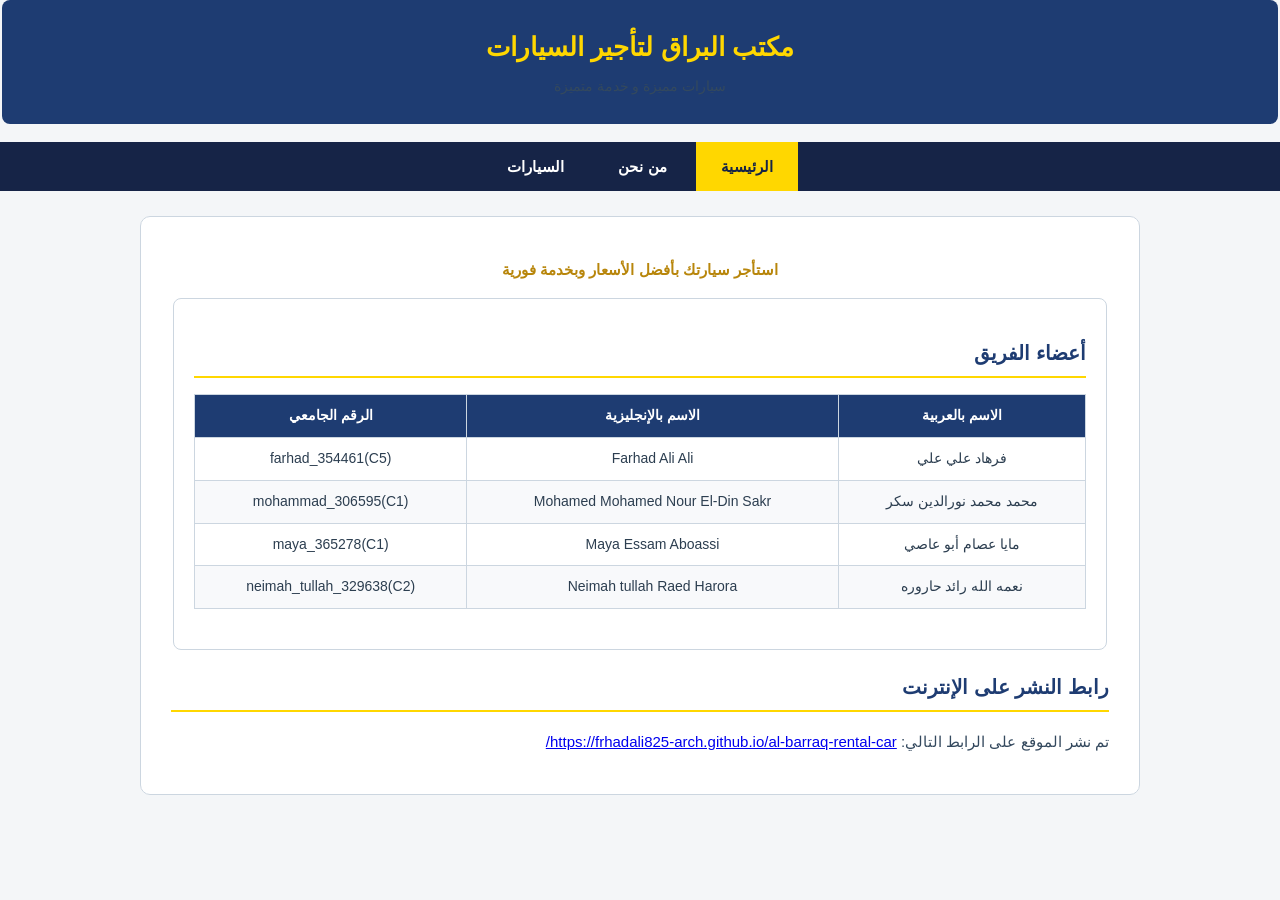
<file: index.html>
<!DOCTYPE html>
<html xmlns="http://www.w3.org/1999/xhtml" xml:lang="ar" lang="ar" dir="rtl">
<head>
  <meta charset="UTF-8" />
  <title>الرئيسية - مكتب البراق لتأجير السيارات</title>
  <link rel="stylesheet" type="text/css" href="style.css" />
</head>
<body>

<fieldset id="header">
  <h1>مكتب البراق لتأجير السيارات</h1>
  <p class="slogan">سيارات مميزة و خدمة متميزة</p>
</fieldset>

<ul id="nav">
  <li><a href="index.html" class="active">الرئيسية</a></li>
  <li><a href="AboutUs.html">من نحن</a></li>
  <li><a href="Cars.html">السيارات</a></li>
</ul>

<fieldset id="content">

  <p class="hero">
        <span class="hero-text">استأجر سيارتك بأفضل الأسعار وبخدمة فورية</span>
  </p>

  <fieldset class="card">
    <h2>أعضاء الفريق</h2>
    <table>
      <thead>
        <tr> 
          <th>الاسم بالعربية</th>
          <th>الاسم بالإنجليزية</th>
          <th>الرقم الجامعي</th>
        </tr>
      </thead>
      <tbody>
         <tr><td>فرهاد علي علي</td><td>Farhad Ali Ali</td><td>farhad_354461(C5)</td></tr>
        <tr><td>محمد محمد نورالدين سكر</td><td>Mohamed Mohamed Nour El-Din Sakr</td><td>mohammad_306595(C1)</td></tr>
        <tr><td> مايا عصام أبو عاصي</td><td>Maya Essam Aboassi</td><td>maya_365278(C1)</td></tr>
        <tr><td>نعمه الله رائد حاروره</td><td>Neimah tullah Raed Harora</td><td>neimah_tullah_329638(C2)</td></tr>
      </tbody>
    </table>
  </fieldset>

  <h2>رابط النشر على الإنترنت</h2>
  <p class="link-line">
    تم نشر الموقع على الرابط التالي:
    <a href="https://frhadali825-arch.github.io/al-barraq-rental-car/">
        https://frhadali825-arch.github.io/al-barraq-rental-car/
    </a>
  </p>
</fieldset>
</body>
</html>
</file>
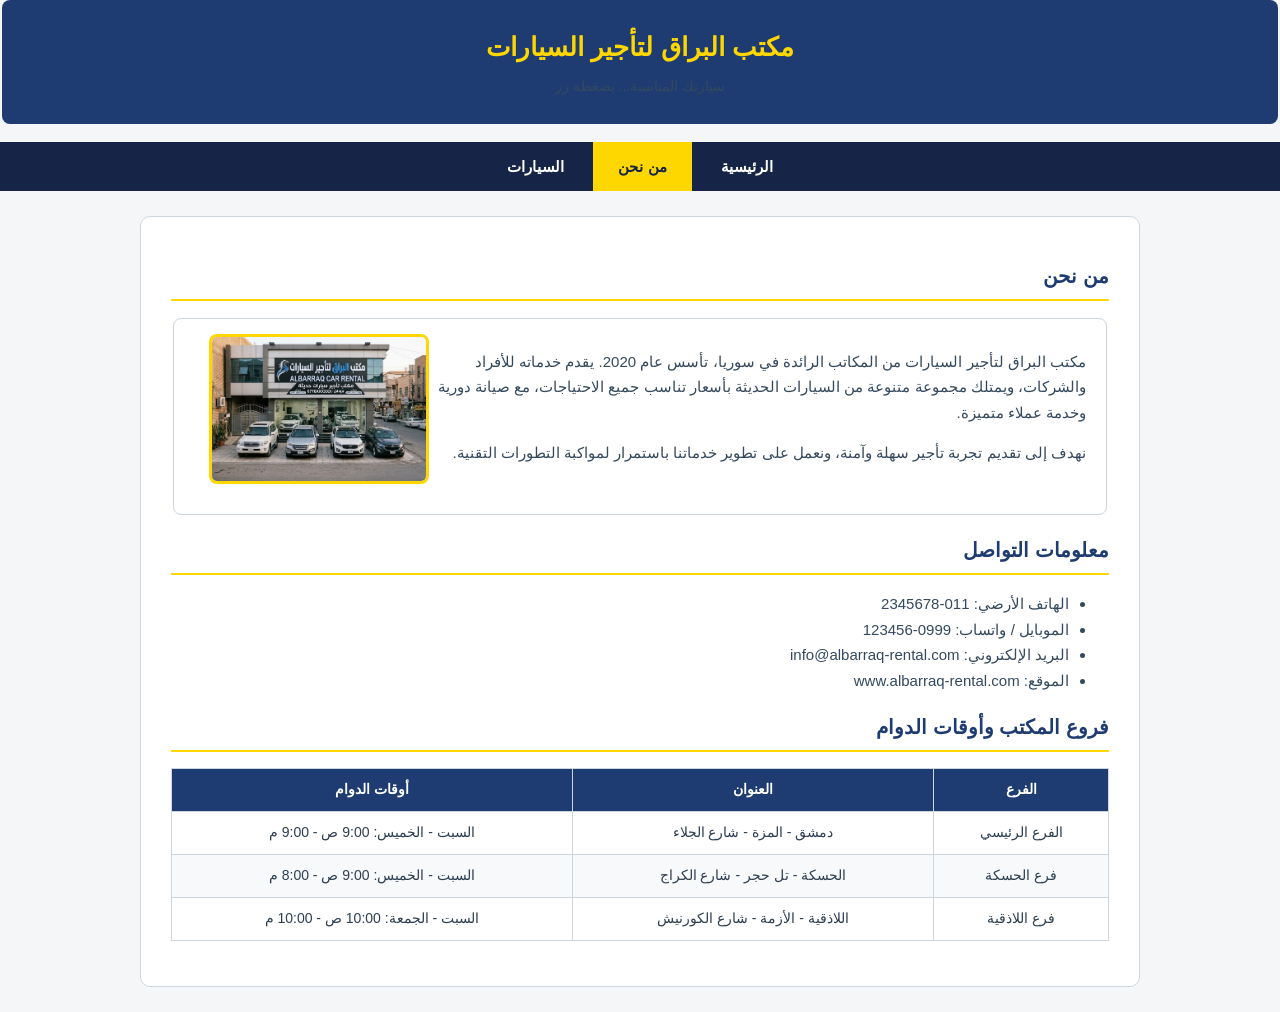
<file: AboutUs.html>
<!DOCTYPE html>
<html xmlns="http://www.w3.org/1999/xhtml" xml:lang="ar" lang="ar" dir="rtl">
<head>
  <meta charset="UTF-8" />
  <title>من نحن - مكتب البراق لتأجير السيارات</title>
  <link rel="stylesheet" type="text/css" href="style.css" />
</head>
<body>

<fieldset id="header">
  <h1>مكتب البراق لتأجير السيارات</h1>
  <p class="slogan">سيارتك المناسبة... بضغطة زر</p>
</fieldset>

<ul id="nav">
  <li><a href="index.html">الرئيسية</a></li>
  <li><a href="AboutUs.html" class="active">من نحن</a></li>
  <li><a href="Cars.html">السيارات</a></li>
</ul>

<fieldset id="content">

  <h2>من نحن</h2>
  <fieldset class="about-box">
    <img src="images/صورة المكتب.jpg" alt="المكتب" class="about-img" />
    <p>
      مكتب البراق لتأجير السيارات من المكاتب الرائدة في سوريا، تأسس عام 2020.
      يقدم خدماته للأفراد والشركات، ويمتلك مجموعة متنوعة من السيارات الحديثة
      بأسعار تناسب جميع الاحتياجات، مع صيانة دورية وخدمة عملاء متميزة.
    </p>
    <p>
      نهدف إلى تقديم تجربة تأجير سهلة وآمنة، ونعمل على تطوير خدماتنا باستمرار
      لمواكبة التطورات التقنية.
    </p>
  </fieldset>

  <h2>معلومات التواصل</h2>
  <ul class="contact-list">
    <li>الهاتف الأرضي: 011-2345678</li>
    <li>الموبايل / واتساب: 0999-123456</li>
    <li>البريد الإلكتروني: info@albarraq-rental.com</li>
    <li>الموقع: www.albarraq-rental.com</li>
  </ul>

  <h2>فروع المكتب وأوقات الدوام</h2>
  <table>
    <thead>
      <tr>
        <th>الفرع</th>
        <th>العنوان</th>
        <th>أوقات الدوام</th>
      </tr>
    </thead>
    <tbody>
      <tr>
        <td>الفرع الرئيسي</td>
        <td>دمشق - المزة - شارع الجلاء</td>
        <td>السبت - الخميس: 9:00 ص - 9:00 م</td>
      </tr>
      <tr>
        <td>فرع الحسكة</td>
        <td>الحسكة - تل حجر - شارع الكراج</td>
        <td>السبت - الخميس: 9:00 ص - 8:00 م</td>
      </tr>
      <tr>
        <td>فرع اللاذقية</td>
        <td>اللاذقية - الأزمة - شارع الكورنيش</td>
        <td>السبت - الجمعة: 10:00 ص - 10:00 م</td>
      </tr>
    </tbody>
  </table>

</fieldset>

</body>
</html>
</file>
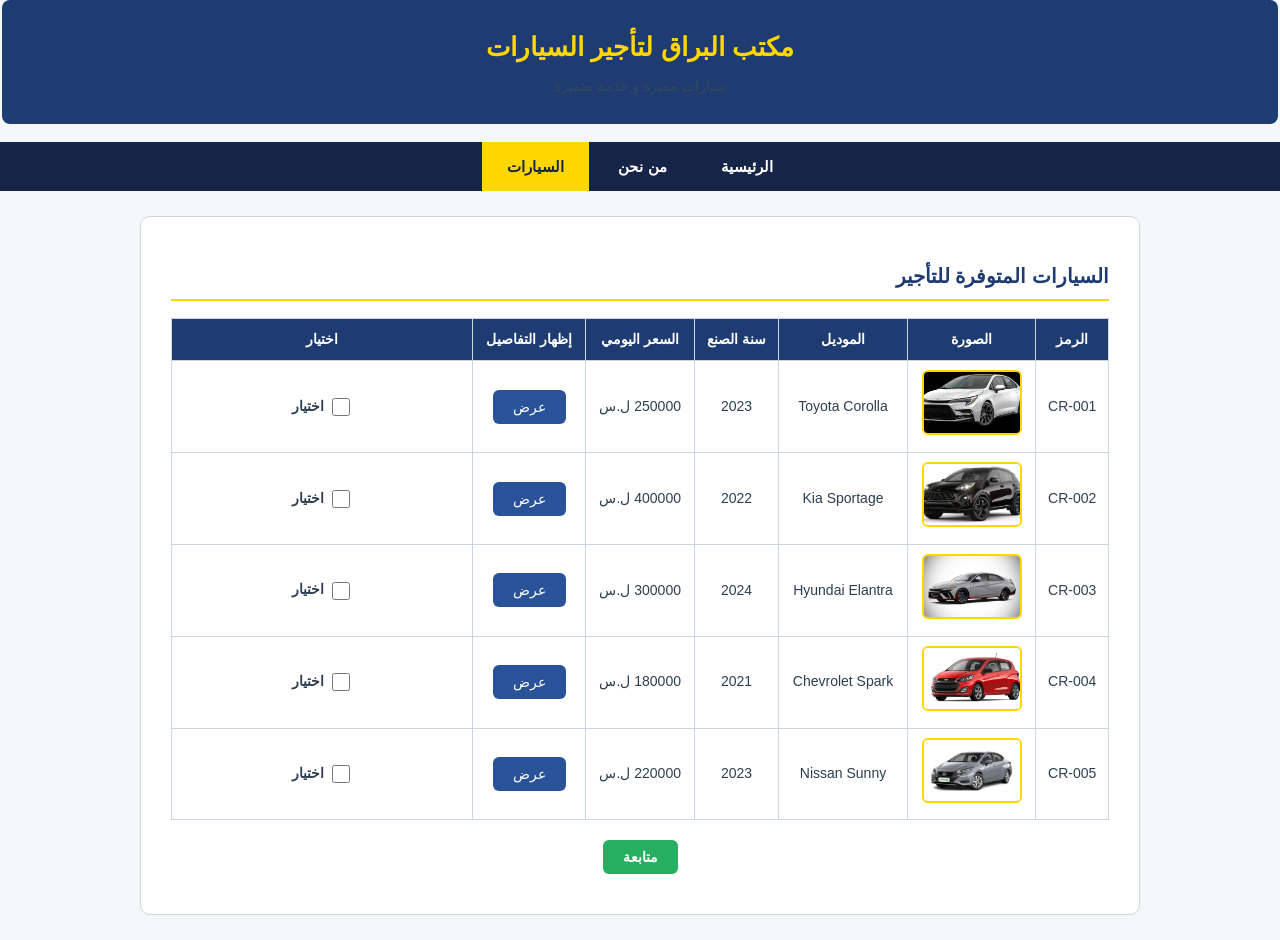
<file: Cars.html>
<!DOCTYPE html>
<html xmlns="http://www.w3.org/1999/xhtml" xml:lang="ar" lang="ar" dir="rtl">
<head>
  <meta charset="UTF-8" />
  <title>السيارات - مكتب البراق لتأجير السيارات</title>
  <link rel="stylesheet" type="text/css" href="style.css" />
  <script type="text/javascript" src="https://code.jquery.com/jquery-3.7.1.min.js"></script>
  <script type="text/javascript" src="myFunctions.js"></script>
</head>
<body>

<fieldset id="header">
  <h1>مكتب البراق لتأجير السيارات</h1>
 <p class="slogan">سيارات مميزة و خدمة متميزة</p></fieldset>

<ul id="nav">
  <li><a href="index.html">الرئيسية</a></li>
  <li><a href="AboutUs.html">من نحن</a></li>
  <li><a href="Cars.html" class="active">السيارات</a></li>
</ul>

<fieldset id="content">

  <h2>السيارات المتوفرة للتأجير</h2>

  <table>
    <thead>
      <tr>
        <th>الرمز</th>
        <th>الصورة</th>
        <th>الموديل</th>
        <th>سنة الصنع</th>
        <th>السعر اليومي</th>
        <th>إظهار التفاصيل</th>
        <th>اختيار</th>
      </tr>
    </thead>
    <tbody>

      <tr class="car-row">
        <td>CR-001</td>
        <td><img src="images/Toyota Corolla 2023.jpg" alt="Toyota Corolla" class="car-img" /></td>
        <td>Toyota Corolla</td>
        <td>2023</td>
        <td>250000 ل.س</td>
        <td><button type="button" class="details-btn" data-target="det-001">عرض</button></td>
        <td>
          <label for="car-001">
            <input type="checkbox" id="car-001" class="car-check" value="CR-001" /> اختيار
          </label>
        </td>
      </tr>
      <tr id="det-001" class="details-row" style="display:none;">
        <td colspan="7">
          <strong>الوقود:</strong> بنزين |
          <strong>ناقل الحركة:</strong> أوتوماتيك |
          <strong>المقاعد:</strong> 5 |
          <strong>العداد:</strong> 15000 كم |
          <strong>اللون:</strong> أبيض
        </td>
      </tr>

      <tr class="car-row">
        <td>CR-002</td>
        <td><img src="images/Kia Sportage 2022.jpg" alt="Kia Sportage" class="car-img" /></td>
        <td>Kia Sportage</td>
        <td>2022</td>
        <td>400000 ل.س</td>
        <td><button type="button" class="details-btn" data-target="det-002">عرض</button></td>
        <td>
          <label for="car-002">
            <input type="checkbox" id="car-002" class="car-check" value="CR-002" /> اختيار
          </label>
        </td>
      </tr>
      <tr id="det-002" class="details-row" style="display:none;">
        <td colspan="7">
          <strong>الوقود:</strong> بنزين |
          <strong>ناقل الحركة:</strong> أوتوماتيك |
          <strong>المقاعد:</strong> 5 |
          <strong>العداد:</strong> 22000 كم |
          <strong>اللون:</strong> أسود
        </td>
      </tr>

      <tr class="car-row">
        <td>CR-003</td>
        <td><img src="images/Hyundai Elantra 2024.jpg" alt="Hyundai Elantra" class="car-img" /></td>
        <td>Hyundai Elantra</td>
        <td>2024</td>
        <td>300000 ل.س</td>
        <td><button type="button" class="details-btn" data-target="det-003">عرض</button></td>
        <td>
          <label for="car-003">
            <input type="checkbox" id="car-003" class="car-check" value="CR-003" /> اختيار
          </label>
        </td>
      </tr>
      <tr id="det-003" class="details-row" style="display:none;">
        <td colspan="7">
          <strong>الوقود:</strong> بنزين |
          <strong>ناقل الحركة:</strong> أوتوماتيك |
          <strong>المقاعد:</strong> 5 |
          <strong>العداد:</strong> 5000 كم |
          <strong>اللون:</strong> رمادي
        </td>
      </tr>

      <tr class="car-row">
        <td>CR-004</td>
        <td><img src="images/Chevrolet Spark 2021.jpg" alt="Chevrolet Spark" class="car-img" /></td>
        <td>Chevrolet Spark</td>
        <td>2021</td>
        <td>180000 ل.س</td>
        <td><button type="button" class="details-btn" data-target="det-004">عرض</button></td>
        <td>
          <label for="car-004">
            <input type="checkbox" id="car-004" class="car-check" value="CR-004" /> اختيار
          </label>
        </td>
      </tr>
      <tr id="det-004" class="details-row" style="display:none;">
        <td colspan="7">
          <strong>الوقود:</strong> بنزين |
          <strong>ناقل الحركة:</strong> عادي |
          <strong>المقاعد:</strong> 4 |
          <strong>العداد:</strong> 40000 كم |
          <strong>اللون:</strong> أحمر
        </td>
      </tr>

      <tr class="car-row">
        <td>CR-005</td>
        <td><img src="images/Nissan Sunny 2023.jpg" alt="Nissan Sunny" class="car-img" /></td>
        <td>Nissan Sunny</td>
        <td>2023</td>
        <td>220000 ل.س</td>
        <td><button type="button" class="details-btn" data-target="det-005">عرض</button></td>
        <td>
          <label for="car-005">
            <input type="checkbox" id="car-005" class="car-check" value="CR-005" /> اختيار
          </label>
        </td>
      </tr>
      <tr id="det-005" class="details-row" style="display:none;">
        <td colspan="7">
          <strong>الوقود:</strong> بنزين |
          <strong>ناقل الحركة:</strong> أوتوماتيك |
          <strong>المقاعد:</strong> 5 |
          <strong>العداد:</strong> 12000 كم |
          <strong>اللون:</strong> فضي
        </td>
      </tr>

    </tbody>
  </table>

  <p class="center">
    <button type="button" id="proceedBtn" class="main-btn">متابعة</button>
  </p>

  <fieldset id="bookingSection" style="display:none;">
    <h2>نموذج الحجز</h2>

    <form id="bookingForm" action="#" method="post">

      <fieldset>
        <legend>بيانات مقدم الطلب</legend>

        <p>
          <label for="fullName">الاسم الكامل (عربي فقط):</label>
          <input type="text" id="fullName" name="fullName" />
        </p>

        <p>
          <label for="nationalId">الرقم الوطني (11 خانة، إلزامي):</label>
          <input type="text" id="nationalId" name="nationalId" maxlength="11" inputmode="numeric" />
        </p>

        <p>
          <label for="mobile">الموبايل (مثال: +963911111111):</label>
          <input type="tel" id="mobile" name="mobile" maxlength="15" placeholder="+9639XXXXXXXX" />
        </p>

        <p>
          <label for="email">البريد الإلكتروني:</label>
          <input type="email" id="email" name="email" />
        </p>
      </fieldset>

      <fieldset>
        <legend>فترة التأجير</legend>

        <p>
          <label for="startDate">تاريخ البداية (إلزامي):</label>
          <input type="date" id="startDate" name="startDate" />
        </p>

        <p>
          <label for="endDate">تاريخ النهاية (إلزامي):</label>
          <input type="date" id="endDate" name="endDate" />
        </p>
      </fieldset>

      <p class="center">
        <input type="submit" value="إرسال" class="main-btn" />
        <input type="reset" value="إعادة تعيين" class="reset-btn" />
      </p>

    </form>
  </fieldset>

</fieldset>
</body>
</html>
</file>
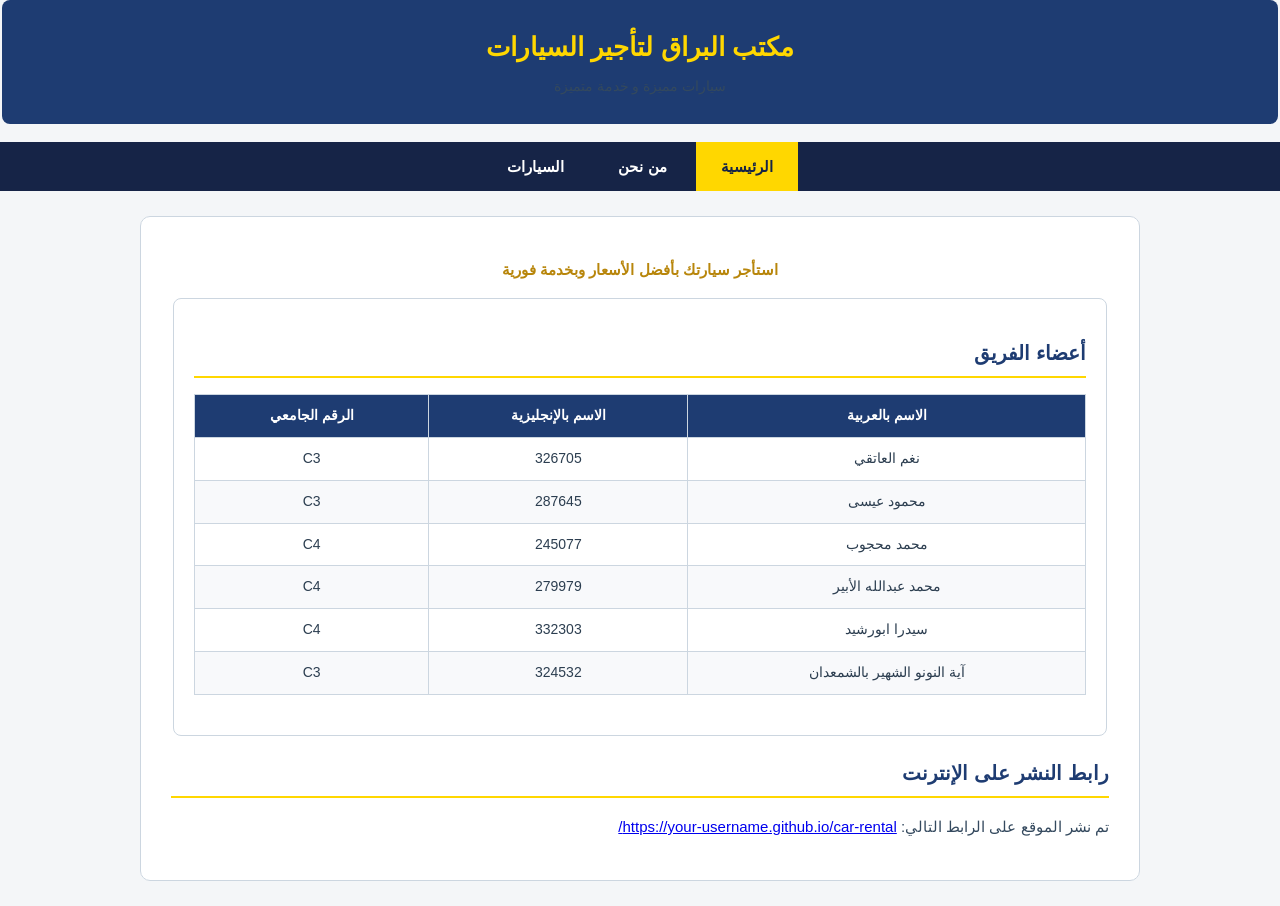
<file: home.html>
<!DOCTYPE html>
<html xmlns="http://www.w3.org/1999/xhtml" xml:lang="ar" lang="ar" dir="rtl">
<head>
  <meta charset="UTF-8" />
  <title>الرئيسية - مكتب البراق لتأجير السيارات</title>
  <link rel="stylesheet" type="text/css" href="style.css" />
</head>
<body>

<fieldset id="header">
  <h1>مكتب البراق لتأجير السيارات</h1>
  <p class="slogan">سيارات مميزة و خدمة متميزة</p>
</fieldset>

<ul id="nav">
  <li><a href="home.html" class="active">الرئيسية</a></li>
  <li><a href="AboutUs.html">من نحن</a></li>
  <li><a href="Cars.html">السيارات</a></li>
</ul>

<fieldset id="content">

  <p class="hero">
        <span class="hero-text">استأجر سيارتك بأفضل الأسعار وبخدمة فورية</span>
  </p>

  <fieldset class="card">
    <h2>أعضاء الفريق</h2>
    <table>
      <thead>
        <tr> 
          <th>الاسم بالعربية</th>
          <th>الاسم بالإنجليزية</th>
          <th>الرقم الجامعي</th>
        </tr>
      </thead>
      <tbody>
        <tr><td>نغم العاتقي</td><td>326705</td><td>C3</td></tr>
        <tr><td>محمود عيسى</td><td>287645</td><td>C3</td></tr>
        <tr><td>محمد محجوب</td><td>245077</td><td>C4</td></tr>
        <tr><td>محمد عبدالله الأبير</td><td>279979</td><td>C4</td></tr>
        <tr><td>سيدرا ابورشيد</td><td>332303</td><td>C4</td></tr>
        <tr><td>آية النونو الشهير بالشمعدان</td><td>324532</td><td>C3</td></tr>
      </tbody>
    </table>
  </fieldset>

  <h2>رابط النشر على الإنترنت</h2>
  <p class="link-line">
    تم نشر الموقع على الرابط التالي:
    <a href="https://your-username.github.io/car-rental/" target="_blank">
      https://your-username.github.io/car-rental/
    </a>
  </p>
</fieldset>
</body>
</html>
</file>
<file: style.css>
/* ===== أساسيات ===== */
* { box-sizing: border-box; }

body {
  font-family: Tahoma, Arial, sans-serif;
  font-size: 15px;
  background: #f4f6f8;
  color: #2c3e50;
  margin: 0;
  line-height: 1.7;
}

p, li { color: #34495e; }

/*  الرأس  */
#header {
  background: #1e3c72;
  color: #fff;
  text-align: center;
  padding: 25px 10px;
  border: 0;
}

#header h1 {
  color: #ffd700;
  font-size: 26px;
  margin: 0 0 6px 0;
}

#header .slogan {
  font-size: 14px;
  margin: 0;
}

/*  شريط التنقل  */
#nav {
  background: #162447;
  text-align: center;
  list-style: none;
  margin: 0;
  padding: 0;
}

#nav li { display: inline-block; }

#nav a {
  display: inline-block;
  padding: 12px 25px;
  color: #fff;
  text-decoration: none;
  font-weight: bold;
}

#nav a:hover { background: #1f4068; color: #ffd700; }
#nav a.active { background: #ffd700; color: #162447; }

/*  المحتوى  */
#content {
  max-width: 1000px;
  margin: 25px auto;
  padding: 25px 30px;
  background: #fff;
  border: 1px solid #ccd6e0;
  border-radius: 10px;
}

#content h2 {
  color: #1e3c72;
  border-bottom: 2px solid #ffd700;
  padding-bottom: 6px;
  font-size: 20px;
}

/*  بطاقة  */
.card {
  border: 1px solid #ccd6e0;
  border-radius: 8px;
  padding: 20px;
  margin-bottom: 20px;
}

/*  الصور  */
.hero-img {
  width: 100%;
  max-height: 260px;
  object-fit: cover;
  border-radius: 10px;
}

.hero-text {
  display: block;
  margin-top: 10px;
  color: #b8860b;
  font-weight: bold;
  text-align: center;
}

.about-img {
  float: left;
  width: 220px;
  height: 150px;
  object-fit: cover;
  border: 3px solid #ffd700;
  border-radius: 8px;
  margin: 0 0 15px 15px;
}

.car-img {
  width: 100px;
  height: 65px;
  object-fit: cover;
  border: 2px solid #ffd700;
  border-radius: 6px;
}

/*  الجداول  */
table {
  width: 100%;
  border-collapse: collapse;
  margin: 10px 0 20px 0;
  font-size: 14px;
}

th, td {
  border: 1px solid #ccd6e0;
  padding: 9px;
  text-align: center;
}

th { background: #1e3c72; color: #fff; }

tr:nth-child(even) { background: #f8f9fb; }
tr:hover { background: #eef3fa; }

.details-row td {
  background: #fff8dc;
  color: #7a5c00;
  text-align: right;
}

/*  الأزرار  */
button, .main-btn, .reset-btn {
  cursor: pointer;
  font-family: inherit;
  font-size: 14px;
  border: 0;
  border-radius: 6px;
  padding: 9px 20px;
  color: #fff;
}

.details-btn { background: #2a5298; }
.details-btn:hover { background: #1e3c72; }

.main-btn { background: #27ae60; font-weight: bold; }
.main-btn:hover { background: #1e8449; }

.reset-btn { background: #c0392b; }
.reset-btn:hover { background: #922b21; }

/*  النموذج  */
fieldset {
  border: 1px solid #ccd6e0;
  border-radius: 8px;
  padding: 15px 20px;
  margin-bottom: 18px;
}

legend {
  color: #1e3c72;
  font-weight: bold;
  padding: 0 8px;
}

label {
  display: inline-block;
  width: 260px;
  font-weight: bold;
}

input[type="text"],
input[type="email"],
input[type="tel"],
input[type="date"] {
  padding: 7px 10px;
  border: 1px solid #a4b0be;
  border-radius: 5px;
  width: 220px;
  font-size: 14px;
  font-family: inherit;
}

input:focus {
  outline: 0;
  border-color: #2a5298;
}

input[type="checkbox"] {
  width: 18px;
  height: 18px;
  cursor: pointer;
  vertical-align: middle;
}

/*  التذييل  */
#footer {
  background: #162447;
  color: #e0e7ff;
  text-align: center;
  padding: 12px;
  font-size: 13px;
  margin-top: 25px;
}

.center { text-align: center; }
</file>
